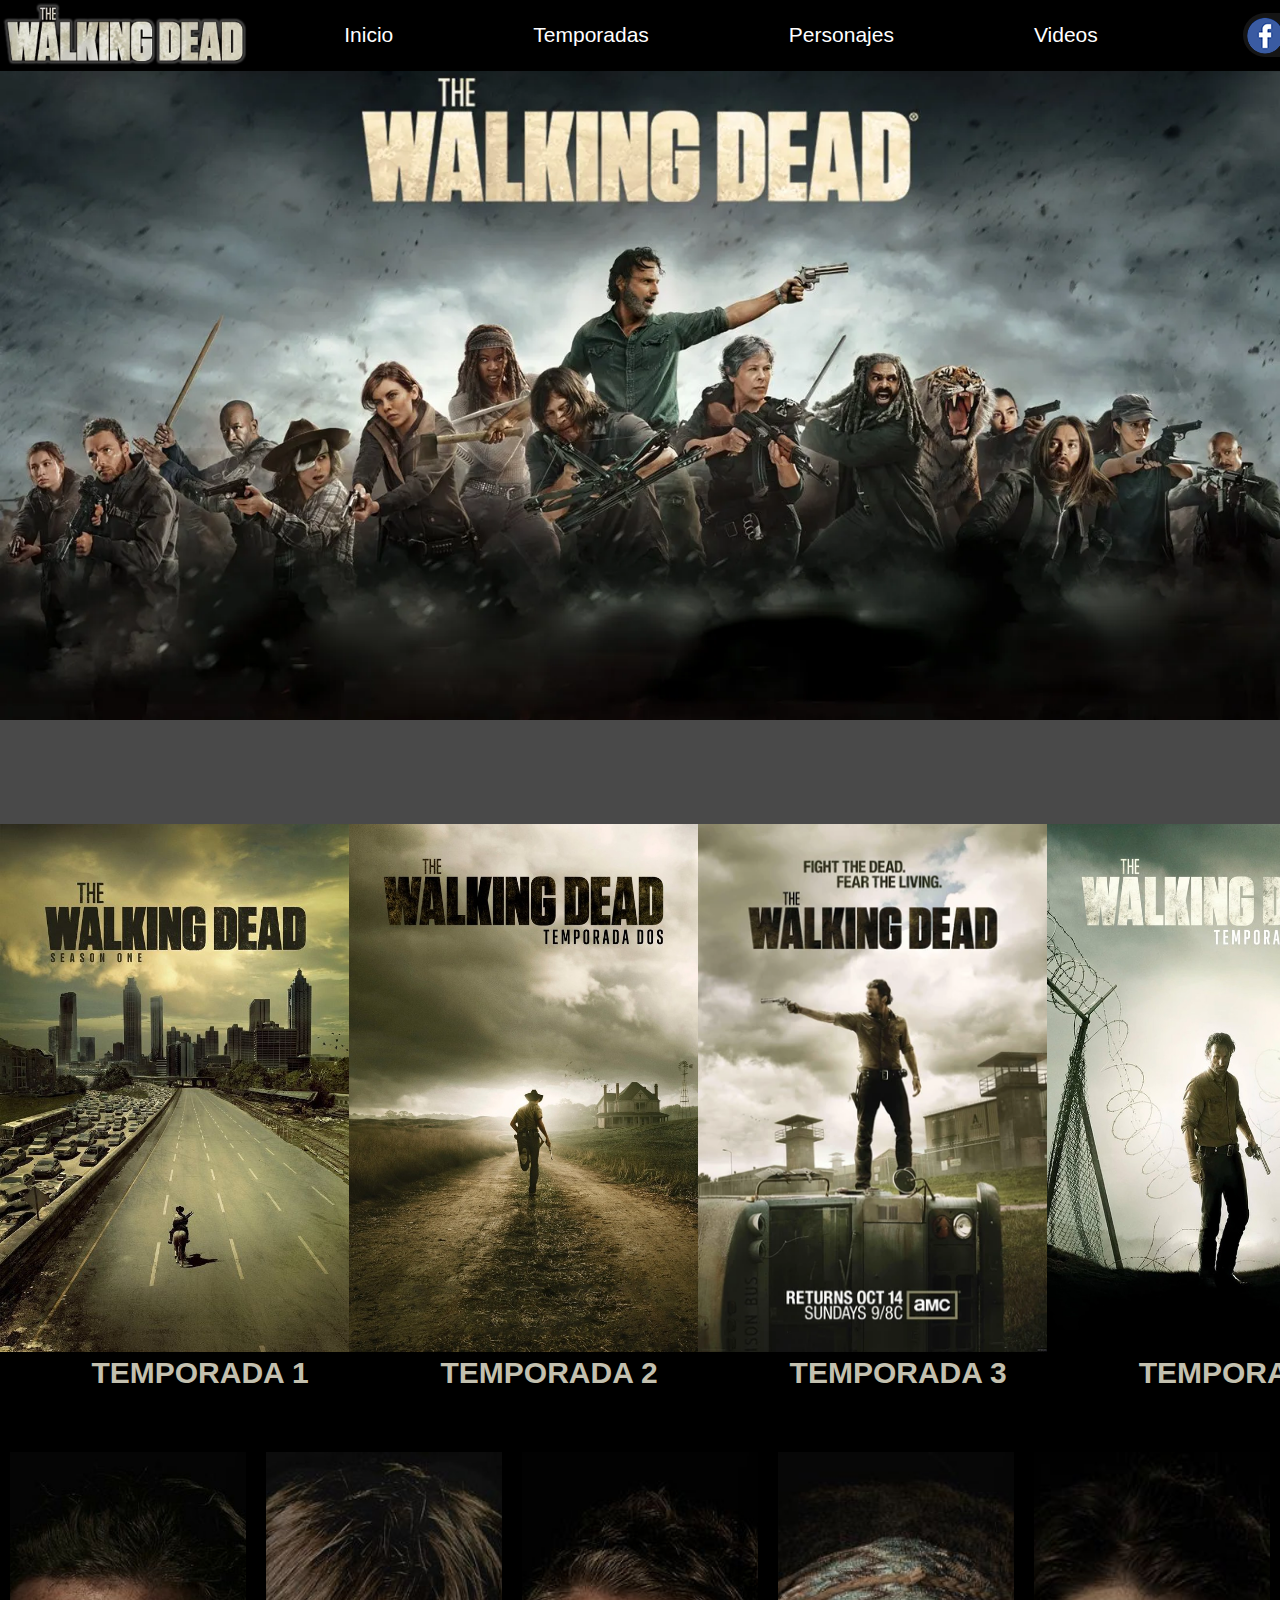
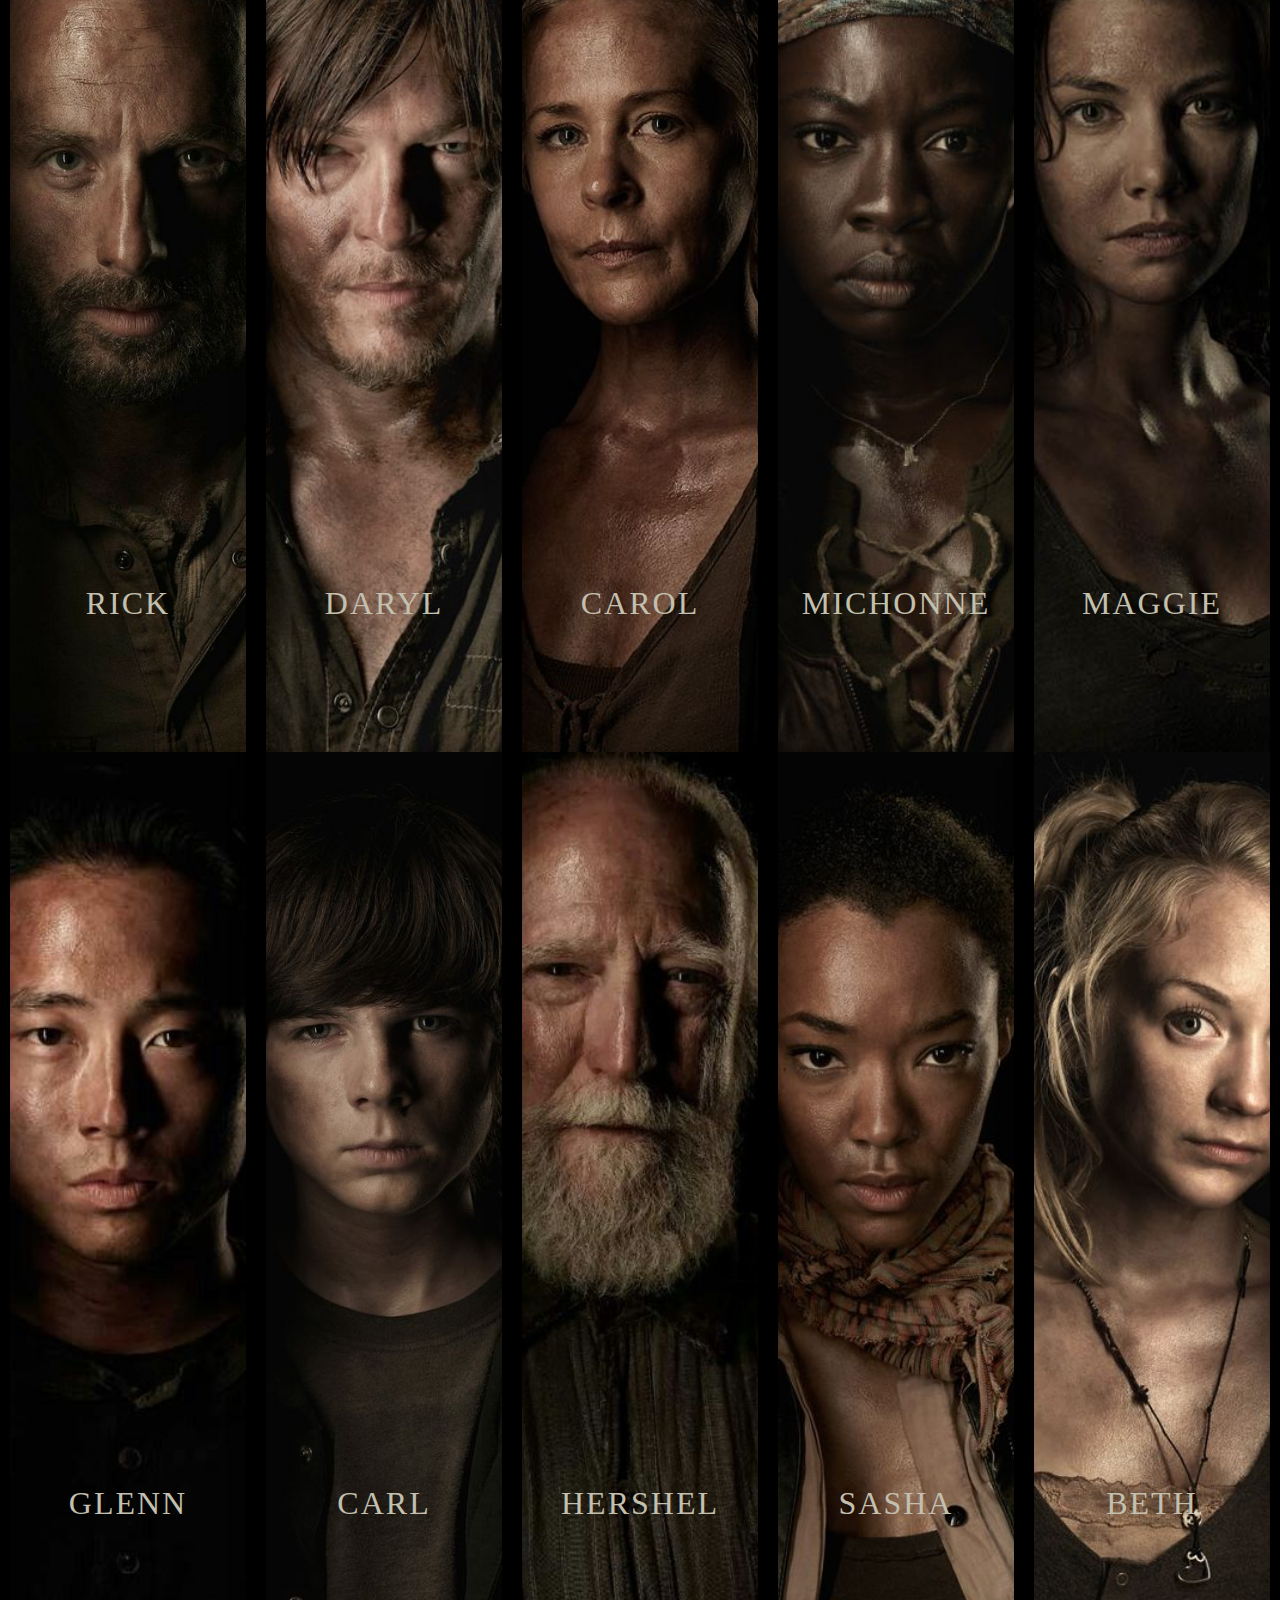
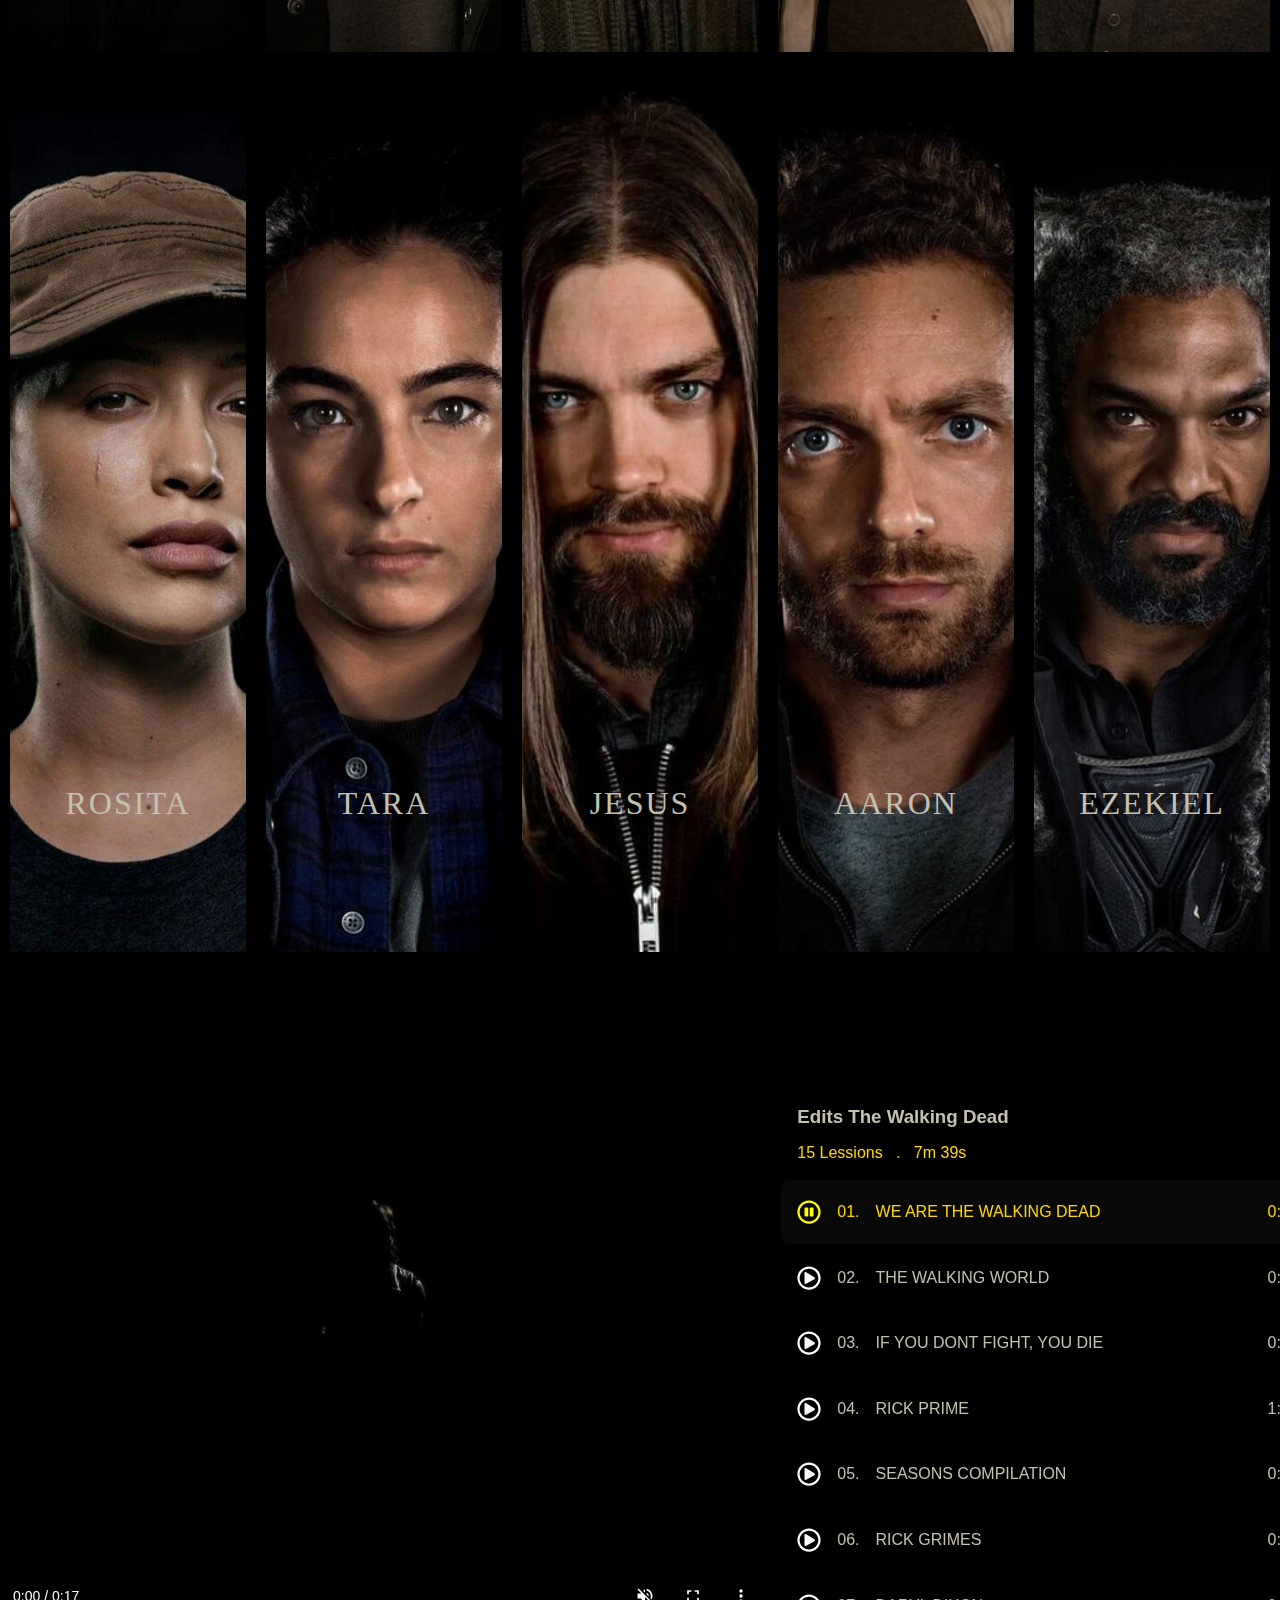
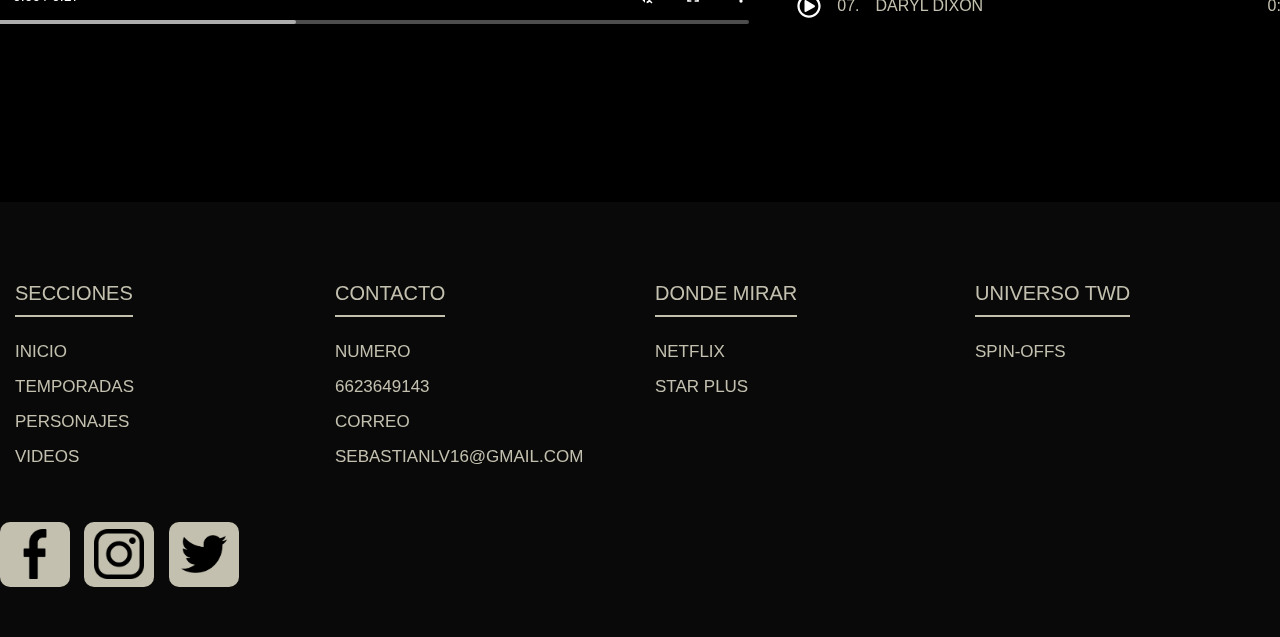
<file: index.html>
<!DOCTYPE html>
<html lang="en">
<head>
    <link rel="stylesheet" href="Styles/Style.css">
    <meta charset="UTF-8">
    <meta name="viewport" content="width=device-width, initial-scale=1.0">
    <title>The Walking Dead</title>
</head>

<body class="background">
    <div class="container" id="inicio">
        <header class="nav-bar-container">
            <div class="logo-container">
                <img src="Images/Logo.png" alt="" class="logo-nav">
            </div>
            <nav class="nav-bar">
                <div class="nav-elements-container">
                    <a class="elemento-nav" href="#inicio">Inicio</a>
                    <a class="elemento-nav" href="#temporadas">Temporadas</a>
                    <a class="elemento-nav" href="#personajes">Personajes</a>
                    <a class="elemento-nav" href="#videos">Videos</a>
                </div>
                <div class="share f1">
                    <div class="cont">
                        <a href="https://www.facebook.com/TheWalkingDeadAMC?locale=es_LA" target="_blank"><img src="Images/faceicon.png" alt=""></a>
                    </div>
                    <div class="slide">
                        <div class="box">
                            <a href="https://www.instagram.com/amcthewalkingdead/" target="_blank"><img src="Images/instaicon.png" alt=""></a>
                        </div>
                        <div class="box">
                            <a href="https://twitter.com/WalkingDead_AMC" target="_blank"><img src="Images/twicon.png" alt=""></a>
                        </div>
                    </div>
                </div>
            </nav>
        </header> 

        <div>
            <img src="Images/Banner.webp" alt="banner" class="banner">
        </div>

        <div class="temporadas-container" id="temporadas">
            <div class="slider-box">
                <ul>
                    <li>
                        <img src="Images/temporada1.jpg" alt="">
                        <div class="texto">
                            <h2>TEMPORADA 1</h2>
                        </div>
                    </li>
                    <li>
                        <img src="Images/temporada2.jpg" alt="">
                        <div class="texto">
                            <h2>TEMPORADA 2</h2>
                        </div>
                    </li>
                    <li>
                        <img src="Images/temporada3.webp" alt="">
                        <div class="texto">
                            <h2>TEMPORADA 3</h2>
                        </div>
                    </li>
                    <li>
                        <img src="Images/temporada4.jpg" alt="">
                        <div class="texto">
                            <h2>TEMPORADA 4</h2>
                        </div>
                    </li>
                    <li>
                        <img src="Images/temporada5.jpg" alt="">
                        <div class="texto">
                            <h2>TEMPORADA 5</h2>
                        </div>
                    </li>
                    <li>
                        <img src="Images/temporada6.jpg" alt="">
                        <div class="texto">
                            <h2>TEMPORADA 6</h2>
                        </div>
                    </li>
                    <li>
                        <img src="Images/temporada7.jpg" alt="">
                        <div class="texto">
                            <h2>TEMPORADA 7</h2>
                        </div>
                    </li>
                    <li>
                        <img src="Images/temporada8.webp" alt="">
                        <div class="texto">
                            <h2>TEMPORADA 8</h2>
                        </div>
                    </li>
                    <li>
                        <img src="Images/temporada9.jpg" alt="">
                        <div class="texto">
                            <h2>TEMPORADA 9</h2>
                        </div>
                    </li>
                    <li>
                        <img src="Images/temporada10.jpg" alt="">
                        <div class="texto">
                            <h2>TEMPORADA 10</h2>
                        </div>
                    </li>
                    <li>
                        <img src="Images/temporada11.jpg" alt="">
                        <div class="texto">
                            <h2>TEMPORADA 11</h2>
                        </div>
                    </li>
                </ul>
            </div>
        </div>

        <div class="wrapper" id="personajes">
            <div class="wrapper-container">
                <input type="radio" name="slide" id="c1" checked>
                <label for="c1" class="card">
                    <div class="text">
                        <p class="nombres">RICK</p>
                    </div>
                    <div class="row">
                        <div class="description">
                            <p>Ex oficial de policía que lidera a un grupo de sobrevivientes en un mundo post-apocalíptico infestado de zombies. Es valiente, determinado y un líder nato</p>
                        </div>
                    </div>
                </label>

                <input type="radio" name="slide" id="c2" checked>
                <label for="c2" class="card">
                    <div class="text">
                        <p class="nombres">DARYL</p>
                    </div>
                    <div class="row">
                        <div class="description">
                            <p>Reconocido por su habilidad en la supervivencia, especialmente con el arco y flechas, Paso de ser un individuo solitario y desconfiado a convertirse en un valiente defensor de su comunidad</p>
                        </div>
                    </div>
                </label>

                <input type="radio" name="slide" id="c3" checked>
                <label for="c3" class="card">
                    <div class="text">
                        <p class="nombres">CAROL</p>
                    </div>
                    <div class="row">
                        <div class="description">
                            <p>Su evolución desde una ama de casa aparentemente frágil hasta una superviviente fuerte y decidida</p>
                        </div>
                    </div>
                </label>

                <input type="radio" name="slide" id="c4" checked>
                <label for="c4" class="card">
                    <div class="text">
                        <p class="nombres">MICHONNE</p>
                    </div>
                    <div class="row">
                        <div class="description">
                            <p>Conocida por su habilidad con la katana y su naturaleza reservada, Se convierte en una valiente defensora de su grupo, demostrando un fuerte sentido de lealtad y liderazgo</p>
                        </div>
                    </div>
                </label>

                <input type="radio" name="slide" id="c5" checked>
                <label for="c5" class="card">
                    <div class="text">
                        <p class="nombres">MAGGIE</p>
                    </div>
                    <div class="row">
                        <div class="description">
                            <p>Conocida por su valentía y determinación, su persistencia y capacidad para tomar decisiones difíciles la convierten en un pilar fundamental para su grupo</p>
                        </div>
                    </div>
                </label>
            </div>
        </div>

        <div class="wrapper">
            <div class="wrapper-container">
                <input type="radio" name="slide" id="c6" checked>
                <label for="c6" class="card">
                    <div class="text">
                        <p class="nombres">GLENN</p>
                    </div>
                    <div class="row">
                        <div class="description">
                            <p>Conocido por su habilidad para adaptarse a situaciones peligrosas y su profundo vínculo con otros miembros del grupo</p>
                        </div>
                    </div>
                </label>

                <input type="radio" name="slide" id="c7" checked>
                <label for="c7" class="card">
                    <div class="text">
                        <p class="nombres">CARL</p>
                    </div>
                    <div class="row">
                        <div class="description">
                            <p>Hijo de Rick, Carl es introducido como un niño inocente en un mundo postapocalíptico lleno de zombis, pero a medida que avanza la serie, se convierte en un joven valiente y decidido</p>
                        </div>
                    </div>
                </label>

                <input type="radio" name="slide" id="c8" checked>
                <label for="c8" class="card">
                    <div class="text">
                        <p class="nombres">HERSHEL</p>
                    </div>
                    <div class="row">
                        <div class="description">
                            <p>Actúa como consejero y mentor para el grupo de sobrevivientes, ofreciendo apoyo emocional y sabiduría. Además, utiliza sus habilidades médicas para tratar a los heridos y enfermos</p>
                        </div>
                    </div>
                </label>

                <input type="radio" name="slide" id="c9" checked>
                <label for="c9" class="card">
                    <div class="text">
                        <p class="nombres">SASHA</p>
                    </div>
                    <div class="row">
                        <div class="description">
                            <p>Destaca por su habilidad con las armas y su determinación para proteger a los demás</p>
                        </div>
                    </div>
                </label>

                <input type="radio" name="slide" id="c10" checked>
                <label for="c10" class="card">
                    <div class="text">
                        <p class="nombres">BETH</p>
                    </div>
                    <div class="row">
                        <div class="description">
                            <p>Es la hermana menor de Maggie y muestra un desarrollo notable a lo largo de la serie, pasando de ser reservada a mostrar determinación y valentía</p>
                        </div>
                    </div>
                </label>
            </div>
        </div>

        <div class="wrapper">
            <div class="wrapper-container">
                <input type="radio" name="slide" id="c11" checked>
                <label for="c11" class="card">
                    <div class="text">
                        <p class="nombres">ROSITA</p>
                    </div>
                    <div class="row">
                        <div class="description">
                            <p>Destaca por su destreza en el combate y su determinación para asegurar la supervivencia del grupo liderado por Rick Grimes</p>
                        </div>
                    </div>
                </label>

                <input type="radio" name="slide" id="c12" checked>
                <label for="c12" class="card">
                    <div class="text">
                        <p class="nombres">TARA</p>
                    </div>
                    <div class="row">
                        <div class="description">
                            <p> A lo largo de la serie, muestra valentía y lealtad, adaptándose a las situaciones difíciles y formando relaciones significativas con otros miembros del grupo</p>
                        </div>
                    </div>
                </label>

                <input type="radio" name="slide" id="c13" checked>
                <label for="c13" class="card">
                    <div class="text">
                        <p class="nombres">JESUS</p>
                    </div>
                    <div class="row">
                        <div class="description">
                            <p>Es un hábil luchador y diplomático, se une al grupo de Rick Grimes, destacándose por su destreza en el combate y su carisma</p>
                        </div>
                    </div>
                </label>

                <input type="radio" name="slide" id="c14" checked>
                <label for="c14" class="card">
                    <div class="text">
                        <p class="nombres">AARON</p>
                    </div>
                    <div class="row">
                        <div class="description">
                            <p>Destaca por su naturaleza amable y su habilidad para ganarse la confianza de los demás, se convierte en un miembro valioso del grupo de Rick Grimes, demostrando determinación y lealtad</p>
                        </div>
                    </div>
                </label>

                <input type="radio" name="slide" id="c15" checked>
                <label for="c15" class="card">
                    <div class="text">
                        <p class="nombres">EZEKIEL</p>
                    </div>
                    <div class="row">
                        <div class="description">
                            <p>Conocido por su estilo teatral y su título de "El Rey", lidera una comunidad pacífica en medio del apocalipsis zombie llamada el Reino</p>
                        </div>
                    </div>
                </label>
            </div>
        </div>

        <div class="videos-container" id="videos">
            <section class="main-video">
                <video src="videos/01.mp4" controls autoplay muted></video>
            </section>
    
            <section class="video-playlist">
                <h3 class="title">Edits The Walking Dead</h3>
                <p>15 lessions &nbsp; . &nbsp; 7m 39s</p>
                <div class="videos"></div>
            </section>
        </div>

        <footer>
            <div class="footer">
                <div class="footer-container">
                    <div class="footer-row">
                        <div class="footer-links">
                            <h4>SECCIONES</h4>
                            <ul>
                                <li><a href="#inicio">INICIO</a></li>
                                <li><a href="#temporadas">TEMPORADAS</a></li>
                                <li><a href="#personajes">PERSONAJES</a></li>
                                <li><a href="#videos">VIDEOS</a></li>
                            </ul>
                        </div>
                        <div class="footer-links">
                            <h4>CONTACTO</h4>
                            <ul>
                                <li><a>NUMERO</a</li>
                                <li><a>6623649143</a></li>
                                <li><a>CORREO</a></li>
                                <li><a>SEBASTIANLV16@GMAIL.COM</a></li>
                            </ul>
                        </div>
                        <div class="footer-links">
                            <h4>DONDE MIRAR</h4>
                            <ul>
                                <li><a href="https://www.netflix.com/mx/">NETFLIX</a></li>
                                <li><a href="https://www.starplus.com/es-mx">STAR PLUS</a></li>
                            </ul>
                        </div>
                        <div class="footer-links">
                            <h4>UNIVERSO TWD</h4>
                            <ul>
                                <li><a href="index2.html">SPIN-OFFS</a></li>
                            </ul>
                        </div>
                        <div class="footer-redes">
                            <a href="https://www.facebook.com/TheWalkingDeadAMC?locale=es_LA"><img src="Images/facebook.png" alt="facebook" class="footer-images"></a>
                            <a href="https://www.instagram.com/amcthewalkingdead/"><img src="Images/instagram.png" alt="instagram" class="footer-images"></a>
                            <a href="https://twitter.com/WalkingDead_AMC"><img src="Images/x.png" alt="x" class="footer-images"></a>  
                        </div>
                    </div>
                </div>
            </div>
        </footer>
    </div>

    <script src="Script/Script.js"></script>
</body>
</html>
</file>
<file: Styles/Style.css>
html {
    scroll-behavior: smooth;
}

* {
    margin: 0px;
    padding: 0px;
    box-sizing: border-box;
    font-family:'Lucida Sans', 'Lucida Sans Regular', 'Lucida Grande', 'Lucida Sans Unicode', Geneva, Verdana, sans-serif;
    color: rgb(195, 192, 175);
}

.background{
    background: #000000;
    overflow-x: hidden;
    overflow-y: auto;
}

.container{
    position: absolute;
    background-color: rgb(73, 73, 73);
    height: 100%;
    width: 100%;
}


/* Navegacion */


.nav-bar{
    display: flex;
    justify-content: center;
    width: 100%;
    align-items: center;
}

.nav-bar-container{
    display: flex;
    flex-direction: row;
    position: fixed;
    width: 100%;
    background-color: black;
    z-index: 1000;
}

.logo-nav{
    width: 250px;
    position: relative;
}

.elemento-nav{
    margin: 0 70px 0 70px;
}

.nav-elements-container{
    display: flex;
    justify-content: space-around;
}

.nav-elements-container a{
    text-decoration: none;
    color: #fff;
    font-size: 21px;
}

.nav-elements-container a:hover{
    color: #b6b5a4;
}


/* Redes Sociales */


.share {
    width: 88px;
    height: 44px;
    background-color: #151515;
    border-radius: 22px;
    padding: 4px;
    position: relative;
    left: 75px;
}

.fl {
    float: left;
}

.cont {
    width: 100%;
    height: 100%;
    position: relative;
    z-index: 9;
}

.cont::after {
    content: "";
    position: absolute;
    right: 14px;
    top: 50%;
    transition: 0.5s;
    margin-top: -3px;
    width: 0;
    height: 0;
    border-right: 7px solid transparent;
    border-left: 7px solid transparent;
    border-top: 7px solid #cfcecd;
}

.slide{
    width: 100%;
    position: absolute;
    left: 0;
    top: 0;
    padding-top: 44px;
    min-height: 100px;
    overflow: hidden;
    background-color: #151515;
    border-radius: 22px;
    display: none;
}


.box {
    width: 100%;
    padding: 0 4px;
    padding-top: 5px;
    height: 48px;
    cursor: pointer;
    display: flex;
    justify-content: flex-start;
    align-items: center;
}

.share:hover .slide {
    display: block;
}

.share:hover .box {
    display: block;
}

.share:hover .cont::after {
    transform: rotate(180deg);
}

.box:hover{
    background-color: #2d2d2d;
}


/* Banner */

.banner{
    width: 100%;
}


/* Seccion Temporadas */

.temporadas-container{
    padding-top: 100px;
    padding-bottom: 100px;
}

.slider-box{
    width: auto;
    height: auto;
    margin: auto;
    overflow: hidden;
}

.slider-box ul{
    display: flex;
    padding: 0;
    width: 300%;
    animation: slide 25s infinite alternate ease-in-out;
}

.slider-box li{
    width: 100%;
    list-style-type: none;
}

.slider-box img{
    width: 100%;
    height: 100%;
}

.texto{
    position: absolute; 
    text-align: center;
    width: 400px;
}

.texto h2{
    font-size: 30px;
}

@keyframes slide {
    0%{margin-left: 0;}
    100%{margin-left: -200%;}
}



/* Seccion Personajes */

.wrapper{
    width: 100%;
    height: 100vh;
    display: flex;
    align-items: center;
    justify-content: center;
}


.wrapper-container{
    height: 100%;
    width: 100%;
    display: flex;
    flex-wrap: nowrap;
    justify-content: center;
}

.card{
    width: 100%;
    background-size: cover;
    cursor: pointer;
    overflow: hidden;
    display: flex;
    align-items: flex-end;
    margin: 0 10px;
    transition: .6s cubic-bezier(.28,-0.03,0,.99);
    box-shadow: 0px 10px 30px -5px rgb(0,0,0,0.8);
}

.card > .row{
    color: white;
    display: flex;
    flex-wrap: nowrap;
    position: relative;
    right: 210px;
}

.card > .row > .description{
    display: flex;
    flex-direction: column;
    justify-content: center;
    overflow: hidden;
    height: 150px;
    width: 470px;
    opacity: 0;
    transform: translateY(30px);
    transition-delay: .3s;
    transition: all .3s ease;
}

.text{
    position: relative;
    width: 100%;
    height: 100%;
    display: flex;
}


.text .nombres{
    font-size: 32px;
    font-family: 'AR';
    display: flex;
    align-items: flex-end;
    padding-bottom: 130px;
    letter-spacing: 2px;
    color: rgb(195, 192, 175);
    width: 300px;
    justify-content: center;
}

.description p{
    padding-top: 5px;
    display: flex;
    text-align: left;
}

input{
    display: none;
}

input:hover + label{
    width: 300%;
    transition: 1s;
}

input:hover + label .description{
    opacity: 1 !important;
    transform: translateY(0) !important;
}

.card[for="c1"]{
    background: url("../Images/rick2.webp") bottom center no-repeat;
    background-size: auto 100%;
}

.card[for="c2"]{
    background: url("../Images/daryl2.jpg") bottom center no-repeat;
    background-size: auto 100%;
}

.card[for="c3"]{
    background: url("../Images/carol.jpg") bottom center no-repeat;
    background-size: auto 100%;
}

.card[for="c4"]{
    background: url("../Images/michone.jpg") bottom center no-repeat;
    background-size: auto 100%;
}

.card[for="c5"]{
    background: url("../Images/maggie.jpg") bottom center no-repeat;
    background-size: auto 100%;
}

.card[for="c6"]{
    background: url("../Images/glenn.jpg") bottom center no-repeat;
    background-size: auto 100%;
}

.card[for="c7"]{
    background: url("../Images/carl.jpg") bottom center no-repeat;
    background-size: auto 100%;
}

.card[for="c8"]{
    background: url("../Images/hershel.jpg") bottom center no-repeat;
    background-size: auto 100%;
}

.card[for="c9"]{
    background: url("../Images/sasha.jpg") bottom center no-repeat;
    background-size: auto 100%;
}

.card[for="c10"]{
    background: url("../Images/beth.jpg") bottom center no-repeat;
    background-size: auto 100%;
}

.card[for="c11"]{
    background: url("../Images/rosita.jpg") bottom center no-repeat;
    background-size: auto 100%;
}

.card[for="c12"]{
    background: url("../Images/tara.jpg") bottom center no-repeat;
    background-size: auto 100%;
}

.card[for="c13"]{
    background: url("../Images/jesus.jpg") bottom center no-repeat;
    background-size: auto 100%;
}

.card[for="c14"]{
    background: url("../Images/aaron.jpg") bottom center no-repeat;
    background-size: auto 100%;
}

.card[for="c15"]{
    background: url("../Images/king.jpg") bottom center no-repeat;
    background-size: auto 100%;
}


/* Seccion Videos */

:root {
    --secondary : gold;
}

.videos-container {
    width: 100vw;
    height: 850px;
    display: grid;
    flex-direction: column;
    justify-content: center;
    grid-template-columns: 1.8fr 1.2fr;
    gap: 1rem;
    padding: .3rem 3rem;
    text-transform: capitalize;
}

.main-video{
    width: 800px;
    height: 43rem;
    display: flex;
    justify-content: center;
    padding-top: 150px;
}

.video-playlist{
    width: 100%;
    height: 100%;
    padding-top: 150px;
}

.video-playlist .title {
    padding-left: 1rem;
}

.video-playlist > p {
    padding: 1rem;
    color: var(--secondary);
}

.video-playlist .videos{
    height: 44%;
    overflow-y: auto;
}

.video-playlist .videos::-webkit-scrollbar {
    width: .4rem;
    border-radius: .4rem;
    background-color: rgba(46, 46, 46, 0.2);
}

.video-playlist .videos::-webkit-scrollbar-thumb {
    border-radius: .4rem;
    background-color: rgb(195, 192, 175);
}

.video-playlist .videos .video {
    position: relative;
    width: 100%;
    height: 4rem;

    display: flex;
    justify-content: center;
    align-items: center;

    padding: 0 1rem;
    margin-top: .1rem;
    cursor: pointer;

    border-radius: .5rem;
}

.video-playlist .videos .video:hover {
    background-color: #0003;
}

.video-playlist .videos .video.active {
    background-color: rgba(46, 46, 46, 0.2);
}

.video-playlist .videos .video.active .title{
    color: gold;;
}

.video-playlist .videos .video.active p{
    color: gold;
}

.main-video video {
    width: 100%;
    border-radius: .5rem;
}

.video img {
    position: absolute;
    left: 1rem;
    top: 50%;
    transform: translateY(-50%);
    
    width: 1.5rem;
    height: 1.5rem;
    
    filter: invert(100%);
}

.video-playlist .videos .video.active img {
    filter: invert(100%) sepia(100%) saturate(2000%) hue-rotate(360deg);
}

.video p {
   margin-left: 2.5rem;
}

.video h3 {
    width: 23rem;
    white-space: nowrap;
    overflow: hidden;
    text-overflow: ellipsis;

    font: 100 1rem sans-serif;
    padding: 0 .5rem;
}


/* Footer */

.footer-container{
    max-width: 1350px;
    margin: 0 auto;
}

.footer{
    background-color: rgba(46, 46, 46, 0.2);
    padding: 80px 0;
}

.footer-row{
    display: flex;
    flex-wrap: wrap;
}

.footer-links{
    width: 25%;
    padding: 0 15px;
}

.footer-links h4{
    font-size: 20px;
    color: rgb(195, 192, 175);
    margin-bottom: 25px;
    font-weight: 500;
    border-bottom: 2px solid;
    padding-bottom: 10px;
    display: inline-block;
}

.footer-links li{
    list-style-type: none;
}

.footer-links ul li a{
    font-size: 17px;
    text-decoration: none;
    color: rgb(195, 192, 175);
    display: block;
    margin-bottom: 15px;
    transition: all .3s ease;
}

.footer-links ul li a:hover{
    color: rgb(121, 99, 39);
    padding-left: 6px;
}

.footer-images{
    width: 50px;
    position: relative;
    top: 7px;
}

.footer-redes a{
    display: inline-block;
    max-height: 70px;
    width: 70px;
    background-color: rgb(195, 192, 175);
    margin: 0 10px 10px 0;
    text-align: center;
    line-height: 40px;
    border-radius: 10px;
    transition: all .5s ease;
    position: relative;
    top: 40px;
}

.footer-redes a:hover{
    background-color: rgb(121, 99, 39);
}

.footer-copyright{
    background-color: rgb(217, 217, 217);
    display: flex;
    align-items: flex-end;
    justify-content: center;
    padding-bottom: 15px;
}

.footer-label-copyright{
    font-size: 12px;
}


/* Cuando el navegador este reducido */


@media(max-width:991px){
    .footer-row{
        text-align: center;
    }

    .footer-links{
        width: 100%;
        margin-bottom: 30px;
    }

    .videos-container {
        grid-template-columns: 1fr;
    }
}
</file>
